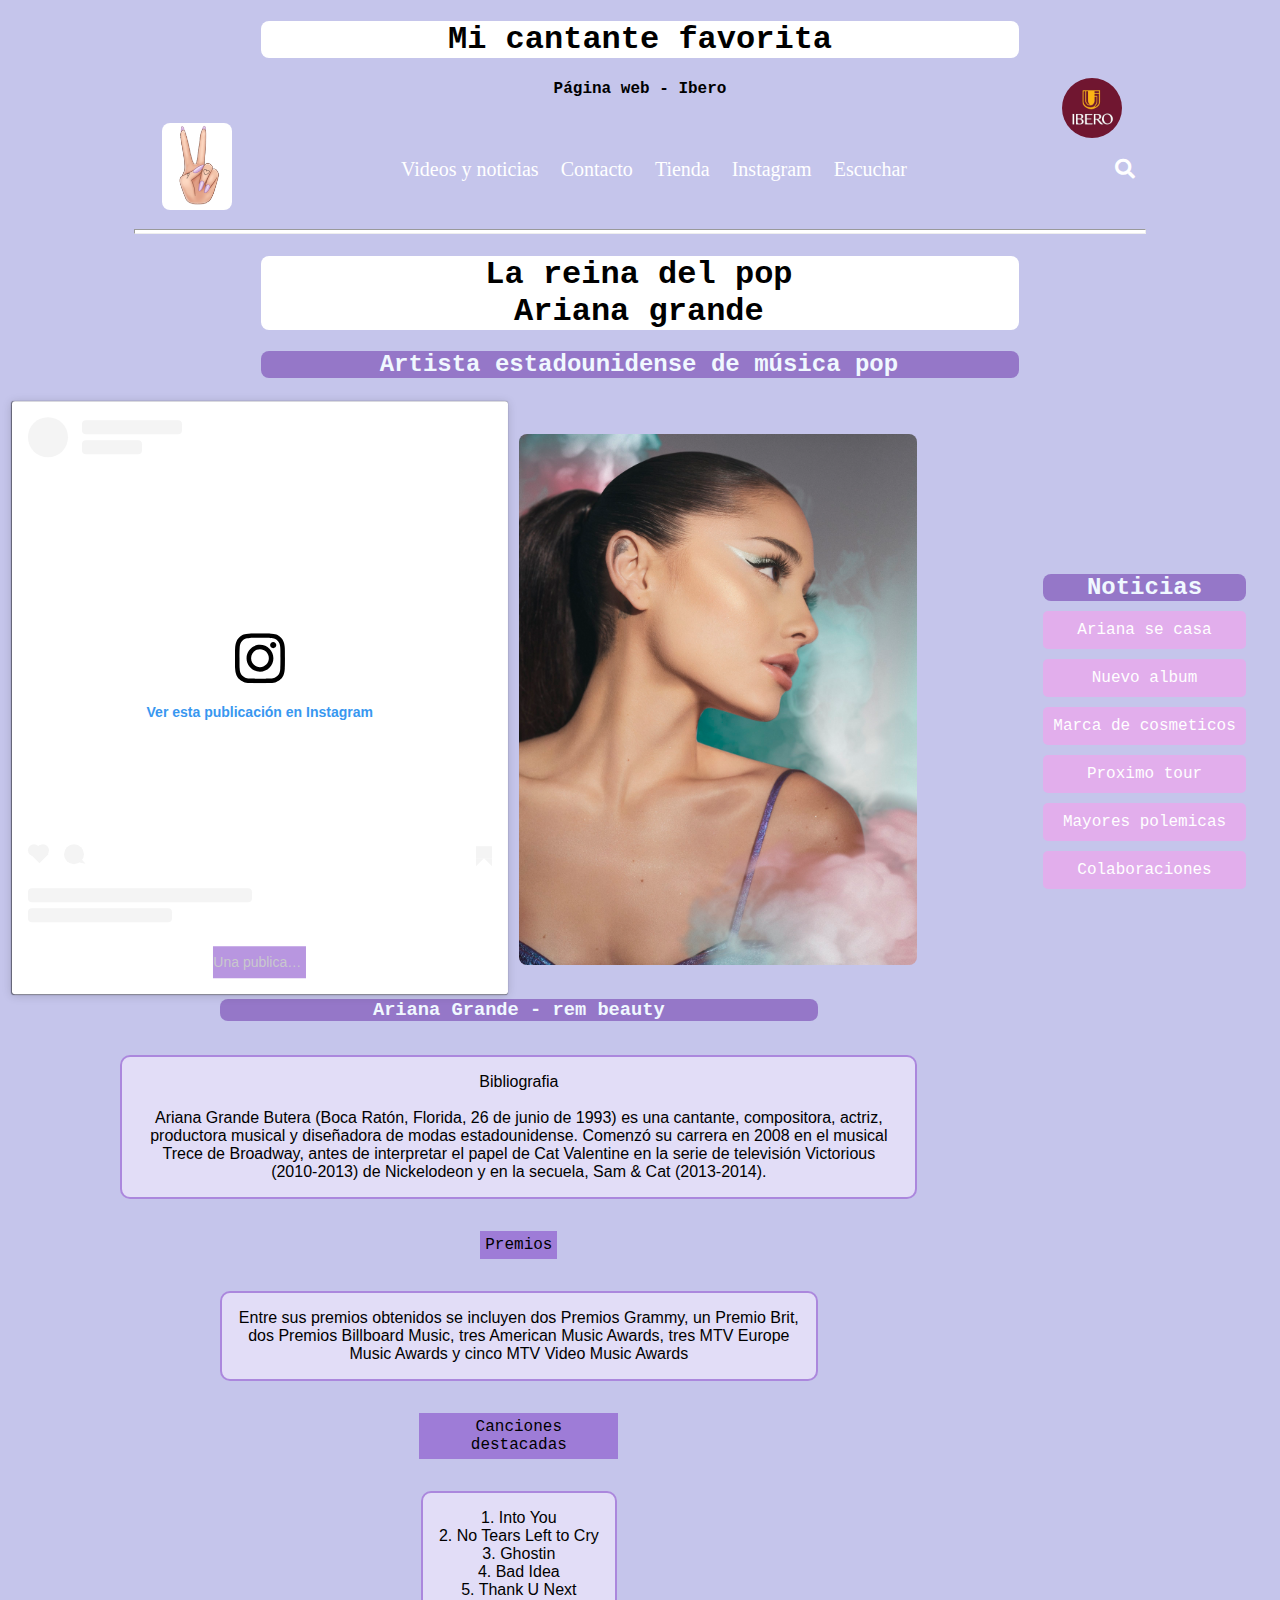
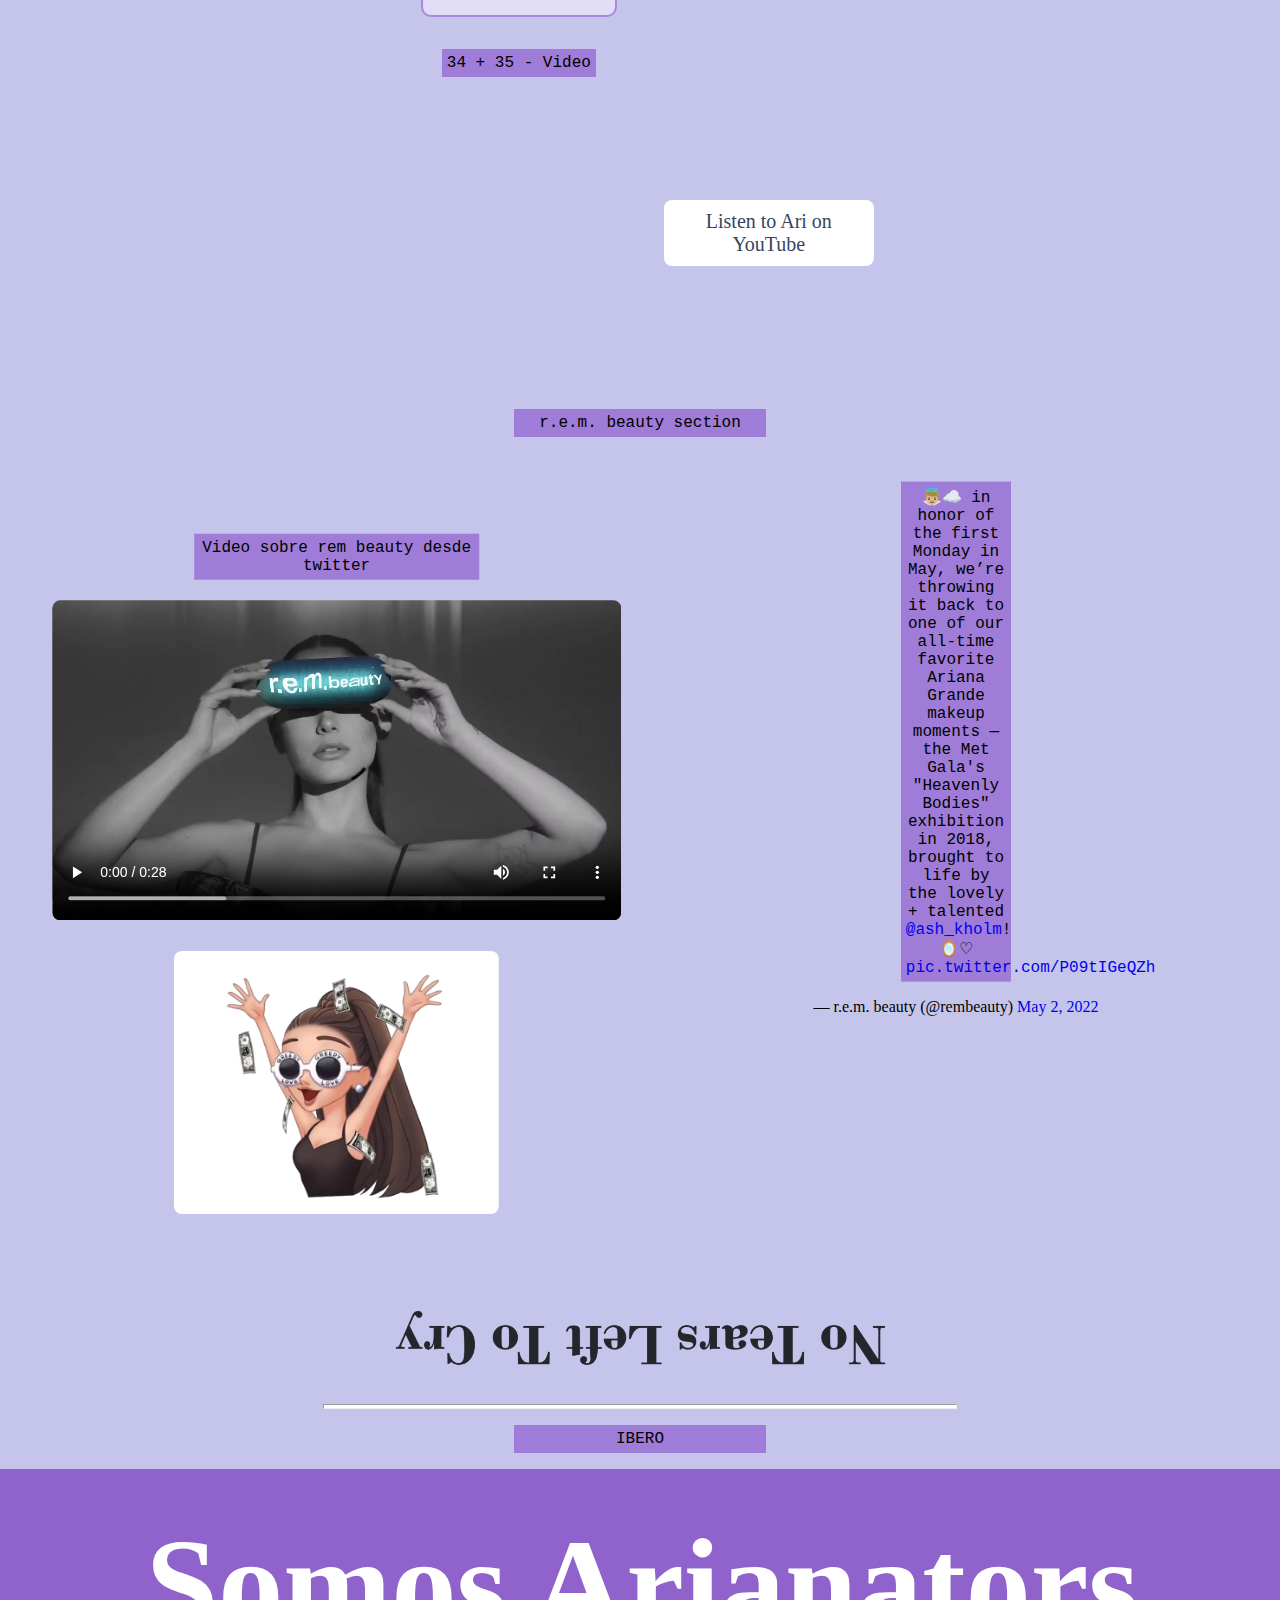
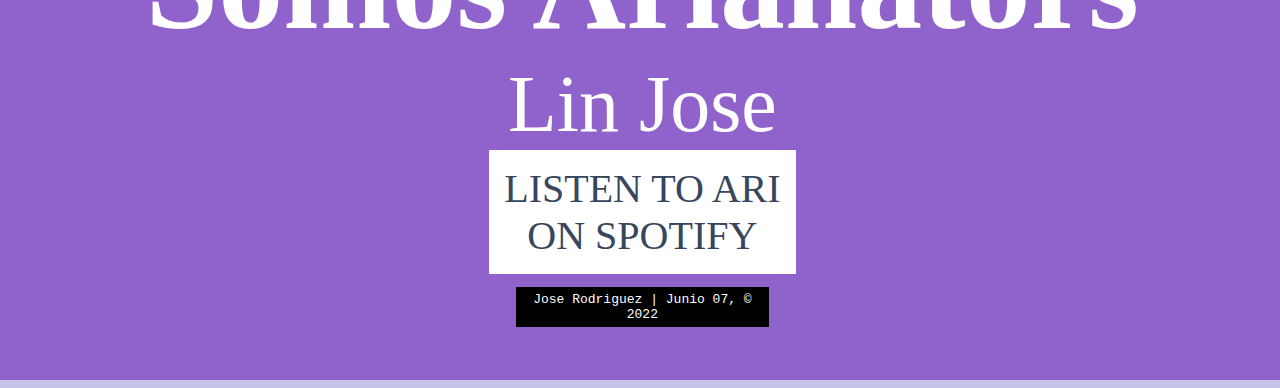
<file: My primer sitio web/Index.html>
<!DOCTYPE html> <!-- ALT + SHIFT + A para crear comentarios-->
<html lang="es"> <!-- lenguaje a mostrar en la página -->
<head> <!-- El cerebro de la página -->
    <meta charset="UTF-8"><!-- Muestra correctamente carácteres especiales -->
    <meta http-equiv="X-UA-Compatible" content="IE=edge">
    <meta name="viewport" content="width=device-width, initial-scale=1.0"><!-- Responsive, identifica el tamaño en que ha sido abierta la página -->
    <title>Ariana Grande</title><!-- Título de la pestaña -->
    <link rel="stylesheet" href="Styles/index.css"><!-- estilos -->
    <!-- Font Awesome -->
     <link rel="stylesheet" href="https://cdnjs.cloudflare.com/ajax/libs/font-awesome/5.13.0/css/all.min.css">
     
    <link rel="shortcut icon" href="Images/Favicon ariana cratoon png.png" type="image/x-icon"><!-- imagen de pestaña -->

</head>

<body> <!-- Muestra todo el contenido de la página -->
    <header>
      <h1>Mi cantante favorita</h1>
      <h4>Página web - Ibero</h4>
      <div class="iberologo-parent">
        <a href="https://www.ibero.edu.co">
          <img  src="Images/ibero logo.jpg" alt="logo Iberoamericana">
        </a>
      </div>
    </header> <!-- contenido obtenido de github, menu superior: https://github.com/FaztWeb/technews-html-->
      <div class="container">
        <!-- Navigation -->
        <nav class="nav-main">
          <!-- Brand -->
          <div class = image-logo>
            <img src="Images/Favicon ariana cratoon png.png" alt="Ariana Logo" class="nav-brand">
          </div>
          <!-- Left Nav -->
          <ul class="nav-menu">
            <li>
              <a href="videos.html">Videos y noticias</a>
            </li>
            <li>
              <a href="contacto.html">Contacto</a>
            </li>
            <li>
              <a href="https://shop.arianagrande.com/">Tienda</a>
            </li>
            <li>
              <a href="https://www.instagram.com/arianagrande/">Instagram</a>
            </li>
            <li>
                <a href="https://open.spotify.com/artist/66CXWjxzNUsdJxJ2JdwvnR?si=qml6wsm-RN-jyzbGJY9uZw&nd=1">Escuchar</a>
              </li>
          </ul>
    
          <!-- Right Nav -->
          <ul class="nav-menu-right">
            <li>
              <a href="https://www.google.com/search?q=ariana+garnde&oq=ariana+garnde+&aqs=edge..69i57j69i59j0i67i131i433j0i67l6.6071j0j1&sourceid=chrome&ie=UTF-8">
                <i class="fas fa-search"></i>
              </a>
            </li>
          </ul>
        </nav>
        <hr class="top-bar">
      </div>

<aside> <!-- etiqueta de noticias o seccion derecha -->
  <h2 id="text-aside">Noticias</h2>
  <span> <a href="#">Ariana se casa</a></span>
  <span> <a href="#">Nuevo album</a></span>
  <span> <a href="#">Marca de cosmeticos</a></span>
  <span> <a href="#">Proximo tour</a></span>
  <span> <a href="#">Mayores polemicas</a></span>
  <span> <a href="#">Colaboraciones</a></span>
</aside>


  <h1>La reina del pop
    <br> <!-- etiqueta para dar espacios -->
    Ariana grande
</h1>     <!-- etiquetas de títulos h1 - h6(h1 es el mas importante, por ello debe ser un buen título) -->
<h2>Artista estadounidense de música pop</h2>
<br>
<br>
<section id="principal"><!-- seccion principal -->
<div class="img-instagram-parent"><!-- Insertar publicacion desde instagram -->
  <div class="instagram-parent">
    <div class="instagram-child">
        <blockquote class="instagram-media" data-instgrm-captioned data-instgrm-permalink="https://www.instagram.com/p/CPZmG7LFeYs/?utm_source=ig_embed&amp;utm_campaign=loading" data-instgrm-version="14" style=" background:#FFF; border:0; border-radius:3px; box-shadow:0 0 1px 0 rgba(0,0,0,0.5),0 1px 10px 0 rgba(0,0,0,0.15); margin: 1px; max-width:540px; min-width:326px; padding:0; width:99.375%; width:-webkit-calc(100% - 2px); width:calc(100% - 2px);"><div style="padding:16px;"> <a href="https://www.instagram.com/p/CPZmG7LFeYs/?utm_source=ig_embed&amp;utm_campaign=loading" style=" background:#FFFFFF; line-height:0; padding:0 0; text-align:center; text-decoration:none; width:100%;" target="_blank"> <div style=" display: flex; flex-direction: row; align-items: center;"> <div style="background-color: #F4F4F4; border-radius: 50%; flex-grow: 0; height: 40px; margin-right: 14px; width: 40px;"></div> <div style="display: flex; flex-direction: column; flex-grow: 1; justify-content: center;"> <div style=" background-color: #F4F4F4; border-radius: 4px; flex-grow: 0; height: 14px; margin-bottom: 6px; width: 100px;"></div> <div style=" background-color: #F4F4F4; border-radius: 4px; flex-grow: 0; height: 14px; width: 60px;"></div></div></div><div style="padding: 19% 0;"></div> <div style="display:block; height:50px; margin:0 auto 12px; width:50px;"><svg width="50px" height="50px" viewBox="0 0 60 60" version="1.1" xmlns="https://www.w3.org/2000/svg" xmlns:xlink="https://www.w3.org/1999/xlink"><g stroke="none" stroke-width="1" fill="none" fill-rule="evenodd"><g transform="translate(-511.000000, -20.000000)" fill="#000000"><g><path d="M556.869,30.41 C554.814,30.41 553.148,32.076 553.148,34.131 C553.148,36.186 554.814,37.852 556.869,37.852 C558.924,37.852 560.59,36.186 560.59,34.131 C560.59,32.076 558.924,30.41 556.869,30.41 M541,60.657 C535.114,60.657 530.342,55.887 530.342,50 C530.342,44.114 535.114,39.342 541,39.342 C546.887,39.342 551.658,44.114 551.658,50 C551.658,55.887 546.887,60.657 541,60.657 M541,33.886 C532.1,33.886 524.886,41.1 524.886,50 C524.886,58.899 532.1,66.113 541,66.113 C549.9,66.113 557.115,58.899 557.115,50 C557.115,41.1 549.9,33.886 541,33.886 M565.378,62.101 C565.244,65.022 564.756,66.606 564.346,67.663 C563.803,69.06 563.154,70.057 562.106,71.106 C561.058,72.155 560.06,72.803 558.662,73.347 C557.607,73.757 556.021,74.244 553.102,74.378 C549.944,74.521 548.997,74.552 541,74.552 C533.003,74.552 532.056,74.521 528.898,74.378 C525.979,74.244 524.393,73.757 523.338,73.347 C521.94,72.803 520.942,72.155 519.894,71.106 C518.846,70.057 518.197,69.06 517.654,67.663 C517.244,66.606 516.755,65.022 516.623,62.101 C516.479,58.943 516.448,57.996 516.448,50 C516.448,42.003 516.479,41.056 516.623,37.899 C516.755,34.978 517.244,33.391 517.654,32.338 C518.197,30.938 518.846,29.942 519.894,28.894 C520.942,27.846 521.94,27.196 523.338,26.654 C524.393,26.244 525.979,25.756 528.898,25.623 C532.057,25.479 533.004,25.448 541,25.448 C548.997,25.448 549.943,25.479 553.102,25.623 C556.021,25.756 557.607,26.244 558.662,26.654 C560.06,27.196 561.058,27.846 562.106,28.894 C563.154,29.942 563.803,30.938 564.346,32.338 C564.756,33.391 565.244,34.978 565.378,37.899 C565.522,41.056 565.552,42.003 565.552,50 C565.552,57.996 565.522,58.943 565.378,62.101 M570.82,37.631 C570.674,34.438 570.167,32.258 569.425,30.349 C568.659,28.377 567.633,26.702 565.965,25.035 C564.297,23.368 562.623,22.342 560.652,21.575 C558.743,20.834 556.562,20.326 553.369,20.18 C550.169,20.033 549.148,20 541,20 C532.853,20 531.831,20.033 528.631,20.18 C525.438,20.326 523.257,20.834 521.349,21.575 C519.376,22.342 517.703,23.368 516.035,25.035 C514.368,26.702 513.342,28.377 512.574,30.349 C511.834,32.258 511.326,34.438 511.181,37.631 C511.035,40.831 511,41.851 511,50 C511,58.147 511.035,59.17 511.181,62.369 C511.326,65.562 511.834,67.743 512.574,69.651 C513.342,71.625 514.368,73.296 516.035,74.965 C517.703,76.634 519.376,77.658 521.349,78.425 C523.257,79.167 525.438,79.673 528.631,79.82 C531.831,79.965 532.853,80.001 541,80.001 C549.148,80.001 550.169,79.965 553.369,79.82 C556.562,79.673 558.743,79.167 560.652,78.425 C562.623,77.658 564.297,76.634 565.965,74.965 C567.633,73.296 568.659,71.625 569.425,69.651 C570.167,67.743 570.674,65.562 570.82,62.369 C570.966,59.17 571,58.147 571,50 C571,41.851 570.966,40.831 570.82,37.631"></path></g></g></g></svg></div><div style="padding-top: 8px;"> <div style=" color:#3897f0; font-family:Arial,sans-serif; font-size:14px; font-style:normal; font-weight:550; line-height:18px;">Ver esta publicación en Instagram</div></div><div style="padding: 12.5% 0;"></div> <div style="display: flex; flex-direction: row; margin-bottom: 14px; align-items: center;"><div> <div style="background-color: #F4F4F4; border-radius: 50%; height: 12.5px; width: 12.5px; transform: translateX(0px) translateY(7px);"></div> <div style="background-color: #F4F4F4; height: 12.5px; transform: rotate(-45deg) translateX(3px) translateY(1px); width: 12.5px; flex-grow: 0; margin-right: 14px; margin-left: 2px;"></div> <div style="background-color: #F4F4F4; border-radius: 50%; height: 12.5px; width: 12.5px; transform: translateX(9px) translateY(-18px);"></div></div><div style="margin-left: 8px;"> <div style=" background-color: #F4F4F4; border-radius: 50%; flex-grow: 0; height: 20px; width: 20px;"></div> <div style=" width: 0; height: 0; border-top: 2px solid transparent; border-left: 6px solid #f4f4f4; border-bottom: 2px solid transparent; transform: translateX(16px) translateY(-4px) rotate(30deg)"></div></div><div style="margin-left: auto;"> <div style=" width: 0px; border-top: 8px solid #F4F4F4; border-right: 8px solid transparent; transform: translateY(16px);"></div> <div style=" background-color: #F4F4F4; flex-grow: 0; height: 12px; width: 16px; transform: translateY(-4px);"></div> <div style=" width: 0; height: 0; border-top: 8px solid #F4F4F4; border-left: 8px solid transparent; transform: translateY(-4px) translateX(8px);"></div></div></div> <div style="display: flex; flex-direction: column; flex-grow: 1; justify-content: center; margin-bottom: 24px;"> <div style=" background-color: #F4F4F4; border-radius: 4px; flex-grow: 0; height: 14px; margin-bottom: 6px; width: 224px;"></div> <div style=" background-color: #F4F4F4; border-radius: 4px; flex-grow: 0; height: 14px; width: 144px;"></div></div></a><p style=" color:#c9c8cd; font-family:Arial,sans-serif; font-size:14px; line-height:17px; margin-bottom:0; margin-top:8px; overflow:hidden; padding:8px 0 7px; text-align:center; text-overflow:ellipsis; white-space:nowrap;"><a href="https://www.instagram.com/p/CPZmG7LFeYs/?utm_source=ig_embed&amp;utm_campaign=loading" style=" color:#c9c8cd; font-family:Arial,sans-serif; font-size:14px; font-style:normal; font-weight:normal; line-height:17px; text-decoration:none;" target="_blank">Una publicación compartida por Ariana Grande (@arianagrande)</a></p></div></blockquote> <script async src="//www.instagram.com/embed.js"></script>
    </div>
    <div class="img-principal-child" ><!-- imagen principal -->
        <img src="Images/Ariana - rembeauty from twitter.jpeg" alt="Ariana Grande - rembeauty twitter"><!-- insertar una imagen local -->
    </div>
<h3>Ariana Grande - rem beauty</h3>
</div>
<br>
</div>
<div class="bibliografia"><!-- para poder administar mejor los cuadros de texto y ubicacion de elemntos -->
    Bibliografia
    <br>
    <br>
    Ariana Grande Butera (Boca Ratón, Florida, 26 de junio de 1993) es una cantante, compositora, actriz, productora musical y diseñadora de modas estadounidense. Comenzó su carrera en 2008 en el musical Trece de Broadway, antes de interpretar el papel de Cat Valentine en la serie de televisión Victorious (2010-2013) de Nickelodeon y en la secuela, Sam & Cat (2013-2014).
  </div>
<p>Premios</p><!-- etiqueta de texto -->
<div class=premios>
    Entre sus premios obtenidos se incluyen dos Premios Grammy, un Premio Brit, dos Premios Billboard Music, tres American Music Awards, tres MTV Europe Music Awards y cinco MTV Video Music Awards
  </div>

<p>Canciones destacadas</p>
<div class=canciones>
    1. Into You
    <br>
    2. No Tears Left to Cry
    <br>
    3. Ghostin
    <br>
    4. Bad Idea
    <br>
    5. Thank U Next
    </div>

<p> 34 + 35 - Video</p>
<!-- insertar video desde youtube -->
<iframe width="560" height="315" src="https://www.youtube.com/embed/hK_vAmZeaLY" title="YouTube video player" frameborder="0" allow="accelerometer; autoplay; clipboard-write; encrypted-media; gyroscope; picture-in-picture" allowfullscreen></iframe><!-- Insertar un video de youtube -->
<div class = boton><!-- boton para redirigir -->
  <div class = boton-youtube>
    <a href="https://www.youtube.com/channel/UC9CoOnJkIBMdeijd9qYoT_g">Listen to Ari on YouTube</a>
</div>
</div>
</section>
<!-- insertar publicacion de twitter -->
<section id="rembeauty">
  <div class="twitter-parent">
      <div class="twitter-child">
          <blockquote class="twitter-tweet"><p lang="en" dir="ltr">👼🏼☁️ in honor of the first Monday in May, we’re throwing it back to one of our all-time favorite Ariana Grande makeup moments — the Met Gala&#39;s &quot;Heavenly Bodies&quot; exhibition in 2018, brought to life by the lovely + talented <a href="https://twitter.com/ash_Kholm?ref_src=twsrc%5Etfw">@ash_kholm</a>! 🪞♡ <a href="https://t.co/P09tIGeQZh">pic.twitter.com/P09tIGeQZh</a></p>&mdash; r.e.m. beauty (@rembeauty) <a href="https://twitter.com/rembeauty/status/1521251362796883969?ref_src=twsrc%5Etfw">May 2, 2022</a></blockquote> <script async src="https://platform.twitter.com/widgets.js" charset="utf-8"></script>
        </div>
      </div>
    </div>
  <div class="video1-parent"><!-- insertar video local -->
      <div class="video1-child">
          <div class = descrip-video-child>
              <p>Video sobre rem beauty desde twitter</p>
              </div>
          <video width="100%" controls>
              <source src="Videos/rem beauty - twitter.mp4" type="video/mp4">
        </video>
        <div class = "arimoji-child">
          <img src="Images/imgbin_dangerous-woman-tour-drawing-emoji-png.png" alt="Arimoji">
        </div>
      </div>
    </div>
    <p>r.e.m. beauty section</p>
</section>

<!-- etiquetas de espaciado -->
<br><br><br><br><br><br><br><br><br><br><br><br><br><br><br><br><br><br><br><br><br><br><br><br><br><br><br><br><br><br><br><br><br><br><br><br><br><br><br><br><br><br><br><br><br><br>


<div class="imgpng-parent"><!-- imagen de pie de pagina -->
    <div class="imgpng-child">
        <img src="Images/ntltc-png.png" alt="Tipografia No Tears Left To Cry">
    </div>
</div>

    
<footer><!-- seccion de pie de pagina e info -->
  <hr class="bottom-bar">
  <p>IBERO</p>
  <div class="banner">
      <div class=" big-text animated tada">Somos Arianators</div>
       <div>Lin Jose</div>
       <a href="https://open.spotify.com/artist/66CXWjxzNUsdJxJ2JdwvnR?si=qml6wsm-RN-jyzbGJY9uZw">Listen to Ari <br> on spotify</a>
      <div class="text-info"><p>Jose Rodriguez | Junio 07, &copy; 2022</p></div>
     </div>  
</footer>
    

       
</html>
</file>
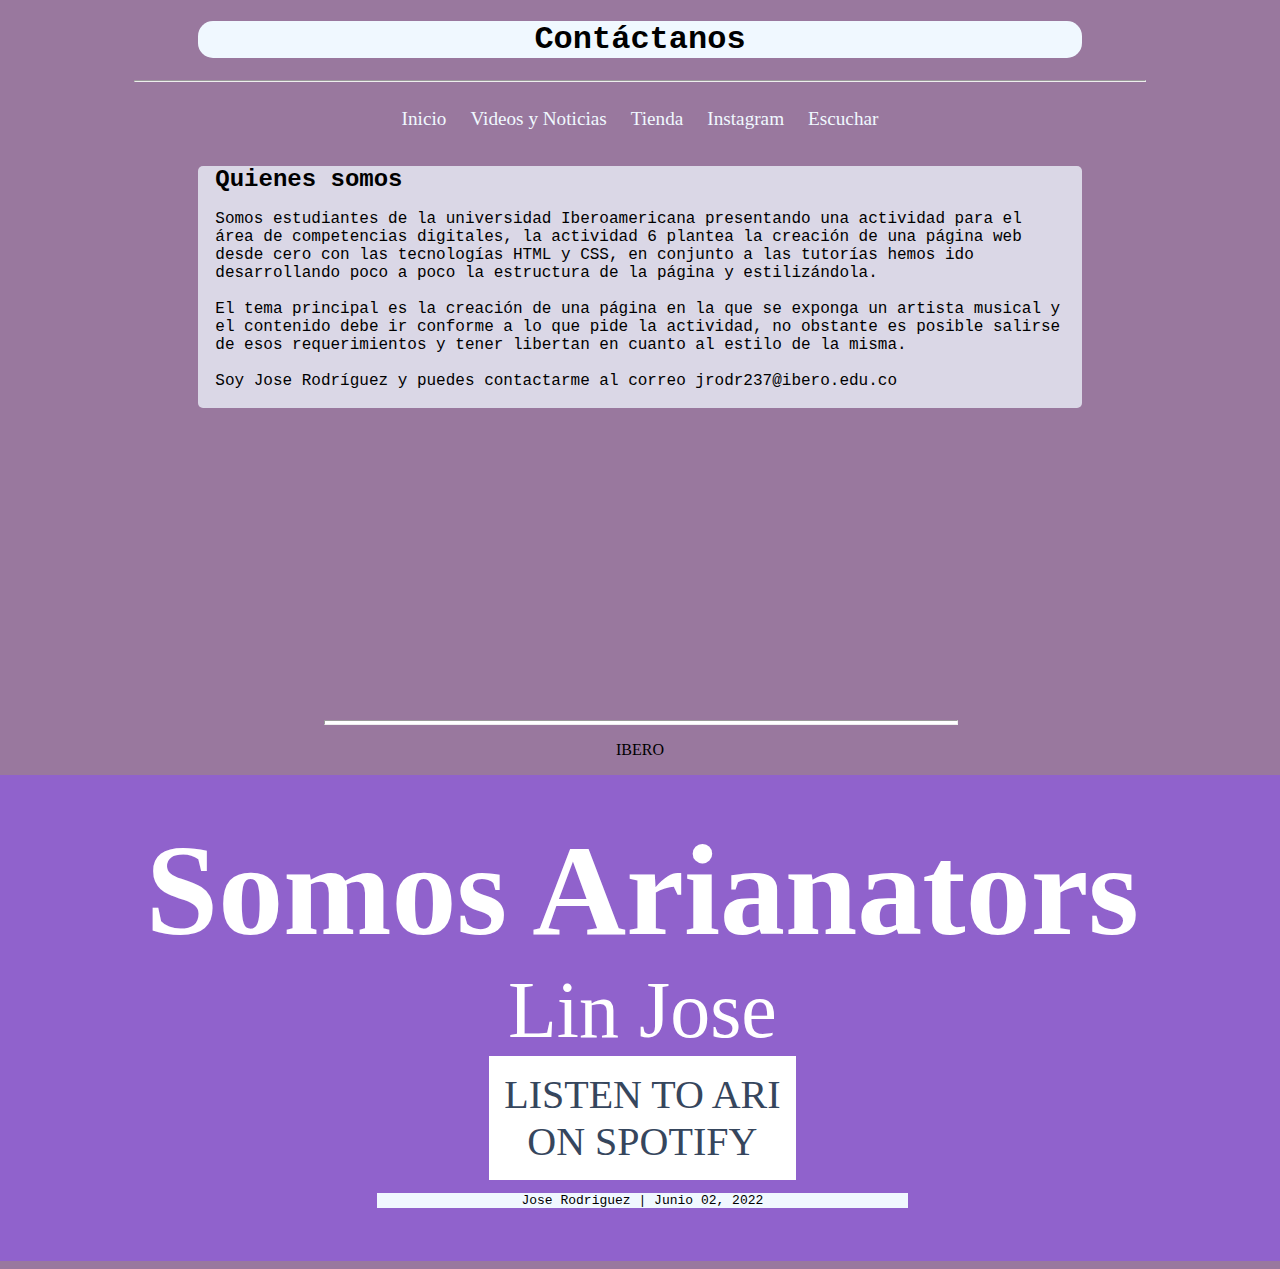
<file: My primer sitio web/contacto.html>
<!DOCTYPE html>
<html lang="en">
<head>
    <meta charset="UTF-8">
    <meta http-equiv="X-UA-Compatible" content="IE=edge">
    <meta name="viewport" content="width=device-width, initial-scale=1.0">
    <title>Contacto</title>
    <link rel="stylesheet" href="Styles/contacto.css"><!-- conexion con hoja de estilos -->
    <link rel="shortcut icon" href="Images/Favicon ariana cratoon png.png" type="image/x-icon">
</head>
<body>
    <header><!-- parte principal -->
        <h1>Contáctanos</h1>
        <hr>
    </header>
    <br>
    <nav><!-- navegacion -->
      <a href="Index.html">Inicio</a>
      <a href="videos.html">Videos y Noticias</a>
      <a href="https://shop.arianagrande.com/">Tienda</a>
      <a href="https://www.instagram.com/arianagrande/">Instagram</a>
      <a href="https://open.spotify.com/artist/66CXWjxzNUsdJxJ2JdwvnR?si=qml6wsm-RN-jyzbGJY9uZw&nd=1">Escuchar</a>
    </nav>
    
    <br>
    <section> <!-- contenido principal -->
        <div class="info">
            <h2>Quienes somos</h2><!-- pequeño comentario -->
            <div class="text"><p>Somos estudiantes de la universidad Iberoamericana presentando una actividad para el área de competencias digitales, la actividad 6 plantea la creación de una página web desde cero con las tecnologías HTML y CSS, en conjunto a las tutorías hemos ido desarrollando poco a poco la estructura de la página y estilizándola. <br> <br>
                El tema principal es la creación de una página en la que se exponga un artista musical y el contenido debe ir conforme a lo que pide la actividad, no obstante es posible salirse de esos requerimientos y tener libertan en cuanto al estilo de la misma. <br><br>
                Soy Jose Rodríguez y puedes contactarme al correo jrodr237@ibero.edu.co <!-- contacto -->
                <br><br>
                </p></div>
        </div>
    
        <br><br><br><br><br><br><br><br><br><br><br><br><br><br><br><br>
    </section>
    
    <footer><!-- pie de pagina -->
        <hr class="bottom-bar">
        <p>IBERO</p>
        <div class="banner">
            <div class=" big-text animated tada">Somos Arianators</div>
             <div>Lin Jose</div>
             <a href="https://open.spotify.com/artist/66CXWjxzNUsdJxJ2JdwvnR?si=qml6wsm-RN-jyzbGJY9uZw">Listen to Ari <br> on spotify</a>
            <div class="text-info"><p>Jose Rodriguez | Junio 02, 2022</p></div>
           </div>
      </footer>
</body>
</html>
</file>
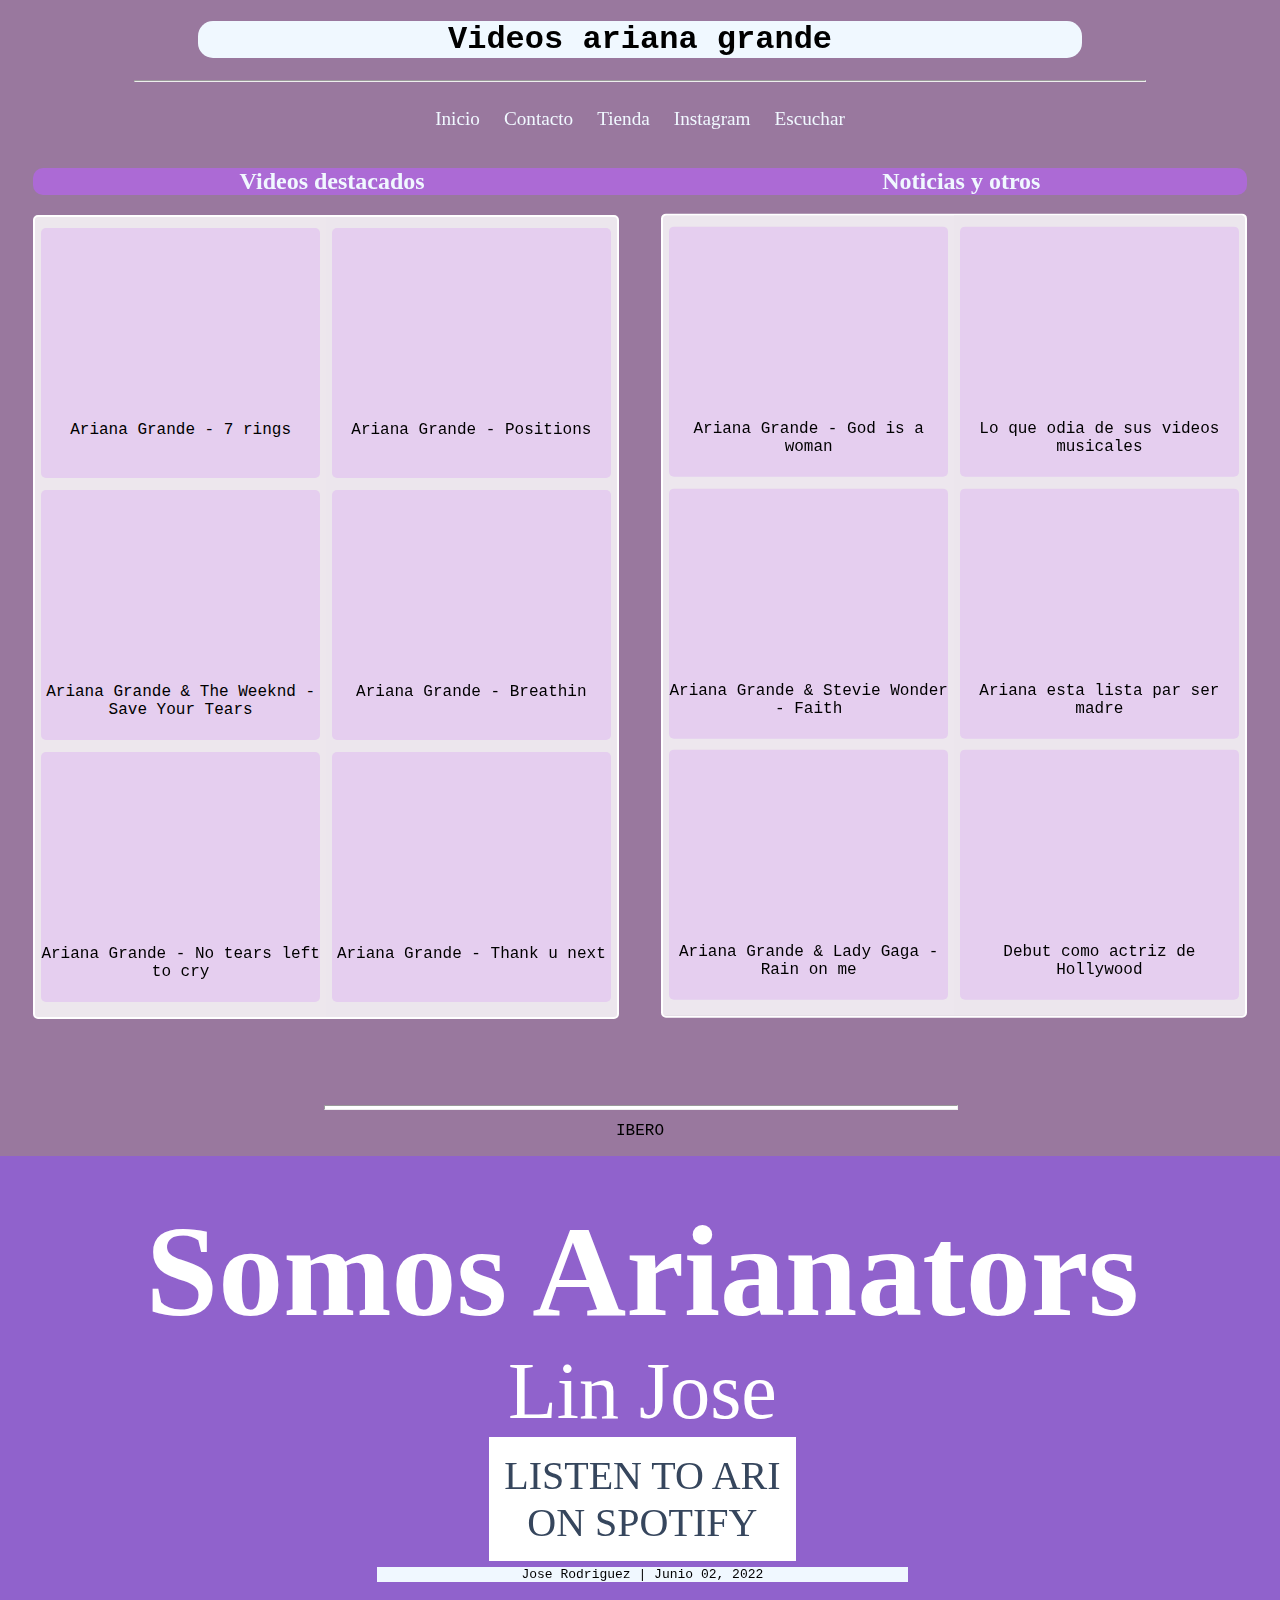
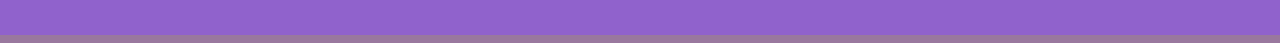
<file: My primer sitio web/videos.html>
<!DOCTYPE html>
<html lang="en">
<head>
    <meta charset="UTF-8">
    <meta http-equiv="X-UA-Compatible" content="IE=edge">
    <meta name="viewport" content="width=device-width, initial-scale=1.0">
    <title>Videos</title>
    <link rel="stylesheet" href="Styles/videos.css">
    <link rel="shortcut icon" href="Images/Favicon ariana cratoon png.png" type="image/x-icon">
</head>
<body>
    <header>
        <h1>Videos ariana grande</h1>
    </header>
    <hr>
    <br>
    <nav>
      <a href="Index.html">Inicio</a>
      <a href="contacto.html">Contacto</a>
      <a href="https://shop.arianagrande.com/">Tienda</a>
      <a href="https://www.instagram.com/arianagrande/">Instagram</a>
      <a href="https://open.spotify.com/artist/66CXWjxzNUsdJxJ2JdwvnR?si=qml6wsm-RN-jyzbGJY9uZw&nd=1">Escuchar</a>
    </nav>
    
    <br>
    <section><!-- aloja el contenido principal -->
      <div class="etiquetas">
        <div class="h2-01">
            <h2>Videos destacados</h2>
        </div>
        <div class="h2-02">
            <h2>Noticias y otros</h2>
        </div>
    </div>

<!-- videos -->  
<!-- se crea un div principal que contendra dos sub-div, que contendran tres divs, donde se alojaran los videos -->

    <div class="box-left">
        <div class="left-section">
          <div class="box-video">
            <iframe width="560" height="315" src="https://www.youtube.com/embed/TRhMWw2lHfA" title="YouTube video player" frameborder="0" allow="accelerometer; autoplay; clipboard-write; encrypted-media; gyroscope; picture-in-picture" allowfullscreen></iframe>
           <p>Ariana Grande - 7 rings</p>
          </div>
          <div class="box-video">
            <iframe width="560" height="315" src="https://www.youtube.com/embed/1_pyiHsb1RY" title="YouTube video player" frameborder="0" allow="accelerometer; autoplay; clipboard-write; encrypted-media; gyroscope; picture-in-picture" allowfullscreen></iframe>
           <p>Ariana Grande & The Weeknd - Save Your Tears</p>
          </div>
          <div class="box-video">
            <iframe width="560" height="315" src="https://www.youtube.com/embed/Hp76LJ9ZwBU" title="YouTube video player" frameborder="0" allow="accelerometer; autoplay; clipboard-write; encrypted-media; gyroscope; picture-in-picture" allowfullscreen></iframe>
           <p>Ariana Grande - No tears left to cry</p>
          </div>
        </div>
        <div class="right-section">
            <div class="box-video">
              <iframe width="560" height="315" src="https://www.youtube.com/embed/GTQNYzVQCcU" title="YouTube video player" frameborder="0" allow="accelerometer; autoplay; clipboard-write; encrypted-media; gyroscope; picture-in-picture" allowfullscreen></iframe>
               <p>Ariana Grande - Positions</p>
            </div>
            <div class="box-video">
              <iframe width="560" height="315" src="https://www.youtube.com/embed/d8IaPNGzvvg" title="YouTube video player" frameborder="0" allow="accelerometer; autoplay; clipboard-write; encrypted-media; gyroscope; picture-in-picture" allowfullscreen></iframe>
               <p>Ariana Grande - Breathin</p>
            </div>
            <div class="box-video">
              <iframe width="560" height="315" src="https://www.youtube.com/embed/MyXQfeZ-m0Y" title="YouTube video player" frameborder="0" allow="accelerometer; autoplay; clipboard-write; encrypted-media; gyroscope; picture-in-picture" allowfullscreen></iframe>
               <p>Ariana Grande - Thank u next</p>
             </div>
        </div>

    </div>   

<!-- videos desde la web -->
<!-- se crea un div principal que contendra dos sub-div, que contendran tres divs, donde se alojaran los videos -->


    <div class="box-right">
        <div class="left-section">
          <div class="box-video">
            <iframe src="https://www.youtube.com/embed/Gvh74uUHwKk" title="YouTube video player" frameborder="0" allow="accelerometer; autoplay; clipboard-write; encrypted-media; gyroscope; picture-in-picture" allowfullscreen></iframe> <!-- video insertado desde la web -->
            <p>Ariana Grande - God is a woman</p>
          </div>
          <div class="box-video">
            <iframe  src="https://www.youtube.com/embed/cENYYWpG_SQ" title="YouTube video player" frameborder="0" allow="accelerometer; autoplay; clipboard-write; encrypted-media; gyroscope; picture-in-picture" allowfullscreen></iframe>
            <p>Ariana Grande & Stevie Wonder - Faith</p>
          </div>
          <div class="box-video">
            <iframe  src="https://www.youtube.com/embed/TcWAXG5uqnE" title="YouTube video player" frameborder="0" allow="accelerometer; autoplay; clipboard-write; encrypted-media; gyroscope; picture-in-picture" allowfullscreen></iframe>
            <p>Ariana Grande & Lady Gaga - Rain on me</p>
          </div>
        </div>
        <div class="right-section">
            <div class="box-video">
                <iframe  src="https://www.youtube.com/embed/5mqCPKXuQfM" title="YouTube video player" frameborder="0" allow="accelerometer; autoplay; clipboard-write; encrypted-media; gyroscope; picture-in-picture" allowfullscreen></iframe>
                <p>Lo que odia de sus videos musicales</p>
            </div>
            <div class="box-video">
                <iframe  src="https://www.youtube.com/embed/zLV04AsjG6o" title="YouTube video player" frameborder="0" allow="accelerometer; autoplay; clipboard-write; encrypted-media; gyroscope; picture-in-picture" allowfullscreen></iframe>
                <p>Ariana esta lista par ser madre</p>
            </div>
            <div class="box-video">
                <iframe  src="https://www.youtube.com/embed/07nxD8q-p-4" title="YouTube video player" frameborder="0" allow="accelerometer; autoplay; clipboard-write; encrypted-media; gyroscope; picture-in-picture" allowfullscreen></iframe>
                <p>Debut como actriz de Hollywood</p>
             </div>
        </div>

    </div>   
<br><br><br><br><br><br><br><br><br><br><br><br><br><br><br><br><br><br><br><br><br><br><br><br><br><br><br><br><br><br><br><br><br><br><br><br><br><br><br><br><br><br><br><br><br><br><br><br><br>
    </section>
    
    <footer><!-- pie de pagina -->
      <hr class="bottom-bar">
      <p>IBERO</p>
      <div class="banner">
          <div class=" big-text animated tada">Somos Arianators</div>
           <div>Lin Jose</div>
           <a href="https://open.spotify.com/artist/66CXWjxzNUsdJxJ2JdwvnR?si=qml6wsm-RN-jyzbGJY9uZw">Listen to Ari <br> on spotify</a>
          <div class="text-info"><p>Jose Rodriguez | Junio 02, 2022</p></div>
         </div>
    </footer>

</body>
</html>
</file>
<file: My primer sitio web/Styles/index.css>
body{
    text-align: center;
    background-color: #c5c5eb;

}

/* contenido obtenido de github, menu superior: https://github.com/FaztWeb/technews-html*/
  
ul {
    list-style: none;
}


.container{
    width: 80%;
    margin-left: 10%;
    margin-right: 10%;

}
/* Navegacion */
.nav-main{
    font-size: 17px;
    display: flex;
    justify-content: space-between;
    align-items: center;
    height: 60px;
    padding: 20px 0;
}

.nav-brand {
    width: 70px;
}
  
  /* Navbar Left */
.nav-main ul {
    display: flex ;
}
  
.nav-main ul li {
    padding: 10px;
    
}

.nav-main ul li a {
    padding: 1px;
    color: #fff;
    font-size: 20px;
    transition: 0.3s;
}

  
.nav-main ul li a:hover {
    border-bottom: 2px solid #fff;
}
  

.top-bar{
    margin: 10px 0;
    height: 3px;
    background-color: #ffffff;
}

.iberologo-parent a img{
    position: absolute;
    width: 60px;
    top: 12%;
    right: 10%;
    border-radius: 100%;
    transform: translate(-50%, -50%);
    transition: 0.3s; 
}

.iberologo-parent a img:hover{
    border-radius: 10%;
}


aside{
    float: right;
    margin-right: 2%;
    margin-left: 2%;
    padding-left: 1px;
    padding-right: 1px;
    padding-top: 25%;

}

span a{
    color: #ffffff;
    text-align: center;
    padding: 10px;
    display: flex;
    flex-direction: column;
    font-family: 'Courier New', Courier, monospace;
    background-color: #e2aeec;
    margin-top: 10px;
    margin-bottom: 10px;
    border-radius: 5px;
    transition: 0.3s;

}

span a:hover{
    background-color: #ffffff;
    color: #000000;
    padding: 20px 10px;
}

#text-aside{
    margin: 0;
    margin-top: 7%;
    padding-left: 10px;
    padding-right: 10px;
}

#principal{
    flex-flow: row wrap;
    display: flex;
    justify-content: center;
    margin-left: 1%;
    margin-right: 10%;
}

h1{
    font-family: 'Courier New', Courier, monospace;
    color: black;
    background-color: white;
    border-radius: 8px;
    margin-left: 20%;
    margin-right: 20%;

}
h2{
    font-family: 'Courier New', Courier, monospace;
    color: aliceblue;
    margin-left: 20%;
    margin-right: 20%;
    background-color: #8054b9b2;
    border-radius: 8px;
}

/* first image */

img{
    border-radius: 8px;
    width: 40%;
    margin-left: 40%;
    margin-right: 0%;
}


/* insert instagram post */

.instagram-parent{
    position: relative;
}

.instagram-child{
    position: absolute;
    top: 50%;
    left: 50%;
    transform: translate(-110%, -55%);
    margin-left:4%;
    width: 50%;
}

h3{
    font-family: 'Courier New', Courier, monospace;
    color: aliceblue;
    margin-left: 20%;
    margin-right: 20%;
    margin-top: 3%;
    margin-bottom: 0%;
    background-color: #8054b9b2;
    border-radius: 8px;

}

h4{
    font-family: 'Courier New', Courier, monospace;

}


/* Cuadros de texto */

.bibliografia{
    margin-left: 10%;
    margin-right: 10%;
    margin-top: 1rem;
    margin-bottom: 1rem;
    padding: 1rem;
    text-align: center;
    background-color: rgba(244, 236, 255, 0.616); 
    border: 2px solid rgba(129, 68, 199, 0.562);
    border-radius: 10px;
    font-family: 'Segoe UI', Tahoma, Geneva, Verdana, sans-serif;
    
}

.premios{
    margin-left: 20%;
    margin-right: 20%;
    margin-top: 1rem;
    margin-bottom: 1rem;
    padding: 1rem;
    text-align: center;
    background-color: rgba(244, 236, 255, 0.616); 
    border: 2px solid rgba(129, 68, 199, 0.562);
    border-radius: 10px;
    font-family: 'Segoe UI', Tahoma, Geneva, Verdana, sans-serif;
}

.canciones{
    margin-left: 30%;
    margin-right: 30%;
    margin-top: 1rem;
    margin-bottom: 1rem;
    padding: 1rem;
    text-align: center;
    background-color: rgba(244, 236, 255, 0.616); 
    border: 2px solid rgba(129, 68, 199, 0.562);
    border-radius: 10px;
    font-family: 'Segoe UI', Tahoma, Geneva, Verdana, sans-serif;
}

/* insert twitter post */

    /* https://stackoverflow.com/questions/3788698/css-parent-div-with-children  obtuve el concepto de parents  */
.twitter-parent{
    position: relative;
}

.twitter-child{
    position: absolute;
    top: 50%;
    left: 50%;
    transform: translate(0%, 10%);
    width: 50%;

}


/* insert local video and description */

.video1-parent{
    position: relative;
    
}

.descrip-video-child{
    width:250%;
    position: relative;
    top: 50%;
    left: 50%;
    transform: translate(-50%, -10%);
}

.video1-child{
    position: absolute;
    top: 50%;
    left: 50%;
    transform: translate(-110%, 15%);
    margin-left: 3%;
    margin-right: 2%;
    margin-top: 1%;
    margin-bottom: 2%;
    
}
/* insert image */
.arimoji-child{
    position: relative;
    top: 50%;
    left: 50%;
    transform: translate(-70%, 10%);
    width: 143%;

}

video{
    border-radius: 8px;
}

/* insert youtube video */

iframe{
    border-radius: 8px;
    width: 500px;
    height: 300px;
    
}

.boton-youtube{
    margin-top: 45%;
}

.boton-youtube a{
    display: inline-block;
    background: #fff;
    color: #36465d;
    padding: 10px;
    text-decoration: none;
    font-size: 20px;
    transition: .3s;
    border-radius: 8px;
    margin: 3%;
    
}

.boton a:hover {
    background: #333;
    color: rgb(255, 255, 255);
    padding: 20px 10px;
}

a{
    text-decoration: none;
}


/* custon <p> */

p{
    background-color: rgba(129, 68, 199, 0.562);
    margin-left: 40%;
    margin-right: 40%;
    font-family:'Courier New', Courier, monospace;
    padding: 5px;
}


/* baner obtenido de https://codepen.io/ieatwebsites/pen/eBopgr */

.banner{
    width: 100%;
    background-color: rgb(144, 98, 204);
    background-size: cover;
    font-size: 80px;
    color: #fff;
    text-align: center;
    padding: 40px 15px;
    margin-left: -1%;
    margin-right: 0%;
    margin-bottom: 0%;
    margin-top: 1%;

}
  
.big-text{
    font-size: 130px;
    font-weight:800;
    animation-delay: 1s;
}
.banner a {
    display: inline-block;
    background: #fff;
    color: #36465d;
    text-transform: uppercase;
    padding: 15px;
    text-decoration: none;
    font-size: 40px;
    transition: .3s;
}
.banner a:hover {
    background: #333;
    color: rgb(255, 255, 255);
    padding: 15px 20px;
}

/* linea horizontal */

.bottom-bar{

    height: 3px;
    width: 50%;
    background-color:rgb(255, 255, 255);
}

/* last image png */

.imgpng-parent{
    position: relative;
}
.imgpng-child{
    margin-top: 5%;
    margin-bottom: -4%;
    position: relative;
    top: 50%;
    left: 50%;
    transform: translate(-70%, -50%);
    
}

.text-info{
    font-size: small;
    font-family: 'Courier New', Courier, monospace;
    
}

.text-info p{
    background-color: #000000;
    
}
</file>
<file: My primer sitio web/Styles/contacto.css>
body{
    background-color: rgb(153, 120, 158);

}
h1{
    font-family: 'Courier New', Courier, monospace;
    text-align: center;
    background-color: aliceblue;
    margin-left: 15%;
    margin-right: 15%;
    border-radius: 15px;

}

h2{
    font-family: 'Courier New', Courier, monospace ;
    margin: 2%;
}

hr{
    margin-left: 10%;
    margin-right: 10%;

}

nav{
    text-align: center;
}

a{
    text-align: center;
    color: aliceblue;
    text-decoration: none;
    font-size: larger;
    padding-right: 10px;
    padding-left: 10px;
    

}

nav a:hover{
    border-bottom: 2px solid wheat;
}

.info{
    background-color: rgba(240, 248, 255, 0.746);
    border-radius: 5px;
    margin-left: 15%;
    margin-right: 15%;

}

.text{
    font-family: 'Courier New', Courier, monospace;
    margin-left: 2%;
    margin-right: 2%;
}

.banner{
    width: 100%;
    background-color: rgb(144, 98, 204);
    background-size: cover;
    font-size: 80px;
    color: #fff;
    text-align: center;
    padding: 40px 15px;
    margin-left: -1%;
    margin-right: 0%;
    margin-bottom: 0%;
    margin-top: 1%;

}
  
.big-text{
    font-size: 130px;
    font-weight:800;
    animation-delay: 1s;
}
.banner a {
    display: inline-block;
    background: #fff;
    color: #36465d;
    text-transform: uppercase;
    padding: 15px;
    text-decoration: none;
    font-size: 40px;
    transition: .3s;
}
.banner a:hover {
    background: #333;
    color: rgb(255, 255, 255);
    padding: 15px 20px;
}

/* linea horizontal */

.bottom-bar{
    
    height: 3px;
    width: 50%;
    background-color:rgb(255, 255, 255);
    margin-left: 25%;
    margin-right: 25%;
}

.text-info{
    font-size: small;
    font-family: 'Courier New', Courier, monospace;
    background-color:aliceblue;
    margin-left: 29%;
    margin-right: 29%;
    
    
}

p{
    color: #000000;

}

footer{text-align: center;}
</file>
<file: My primer sitio web/Styles/videos.css>
body{background-color: rgb(153, 120, 158);}

h1{
    font-family: 'Courier New', Courier, monospace;
    text-align: center;
    background-color: aliceblue;
    margin-left: 15%;
    margin-right: 15%;
    border-radius: 15px;
}

.etiquetas{
    margin-left: 2%;
    margin-right: 2%;
    color: aliceblue;
    text-align: center;
    background-color: rgb(172, 106, 213);
    border-radius: 10px;

}

.h2-01{
    text-align: left;
    margin-left: 17%;
}

.h2-02{
    float: right;
    margin-right: 17%;
    transform: translate(0 , -100%);
}

hr{
    margin-left: 10%;
    margin-right: 10%;
}

p{
    text-align: center;
    color: rgb(0, 0, 0);
    font-family: 'Courier New', Courier, monospace;
    margin-top: 1%;
}

nav{text-align: center;}

a{
    text-align: center;
    color: aliceblue;
    text-decoration: none;
    font-size: larger;
    padding-right: 10px;
    padding-left: 10px
}

nav a:hover{border-bottom: 2px solid wheat;}

/* estilos a videos insertados desde la web */

iframe{
    width: 96%;
    height: 70%;
    margin: 2%;
    border-radius: 5px;

}

.box-right{
    width: 46%;
    margin-right: 2%;
    float: right;
    transform: translate(0, -8.5%);
    height: 800px;
    border: 2px solid rgb(255, 255, 255);
    background: rgba(255, 255, 255, 0.389);
    color: black;
    display:flex;
    border-radius: 5px;

}

.box-left{
    width: 46%;
    margin-left: 2%;
    float: left;
    height: 800px;
    border: 2px solid rgb(255, 255, 255);
    background: rgba(255, 255, 255, 0.389);
    color: black;
    display:flex;
    border-radius: 5px;

}

.box-video{
    width: 100%;
    height: 250px;
    background: rgba(222, 181, 241, 0.500);
    margin-bottom: 4%;
    margin-top: 4%;
    margin-left: 2%;
    margin-right: 2%;
    width: 96%;
    border-radius: 5px;
    
}

.left-section{
    background-color: rgba(255, 255, 255, 0.706);
    width: 50%;
}

.right-section{
    background-color: rgba(255, 255, 255, 0.700);
    width: 50%;
}




/* banner */


.banner{
    width: 100%;
    background-color: rgb(144, 98, 204);
    background-size: cover;
    font-size: 80px;
    color: #fff;
    text-align: center;
    padding: 40px 15px;
    margin-left: -1%;
    margin-right: 0%;
    margin-bottom: 0%;
    margin-top: 1%;

}
  
.big-text{
    font-size: 130px;
    font-weight:800;
    animation-delay: 1s;
}

.banner a {
    display: inline-block;
    background: #fff;
    color: #36465d;
    text-transform: uppercase;
    padding: 15px;
    text-decoration: none;
    font-size: 40px;
    transition: .3s;
}

.banner a:hover {
    background: #333;
    color: rgb(255, 255, 255);
    padding: 15px 20px;
}

/* linea horizontal */

.bottom-bar{
    
    height: 3px;
    width: 50%;
    background-color:rgb(255, 255, 255);
    margin-left: 25%;
    margin-right: 25%;
}

.text-info{
    font-size: small;
    font-family: 'Courier New', Courier, monospace;
    background-color:aliceblue;
    margin-left: 29%;
    margin-right: 29%;
    
    
}
</file>
